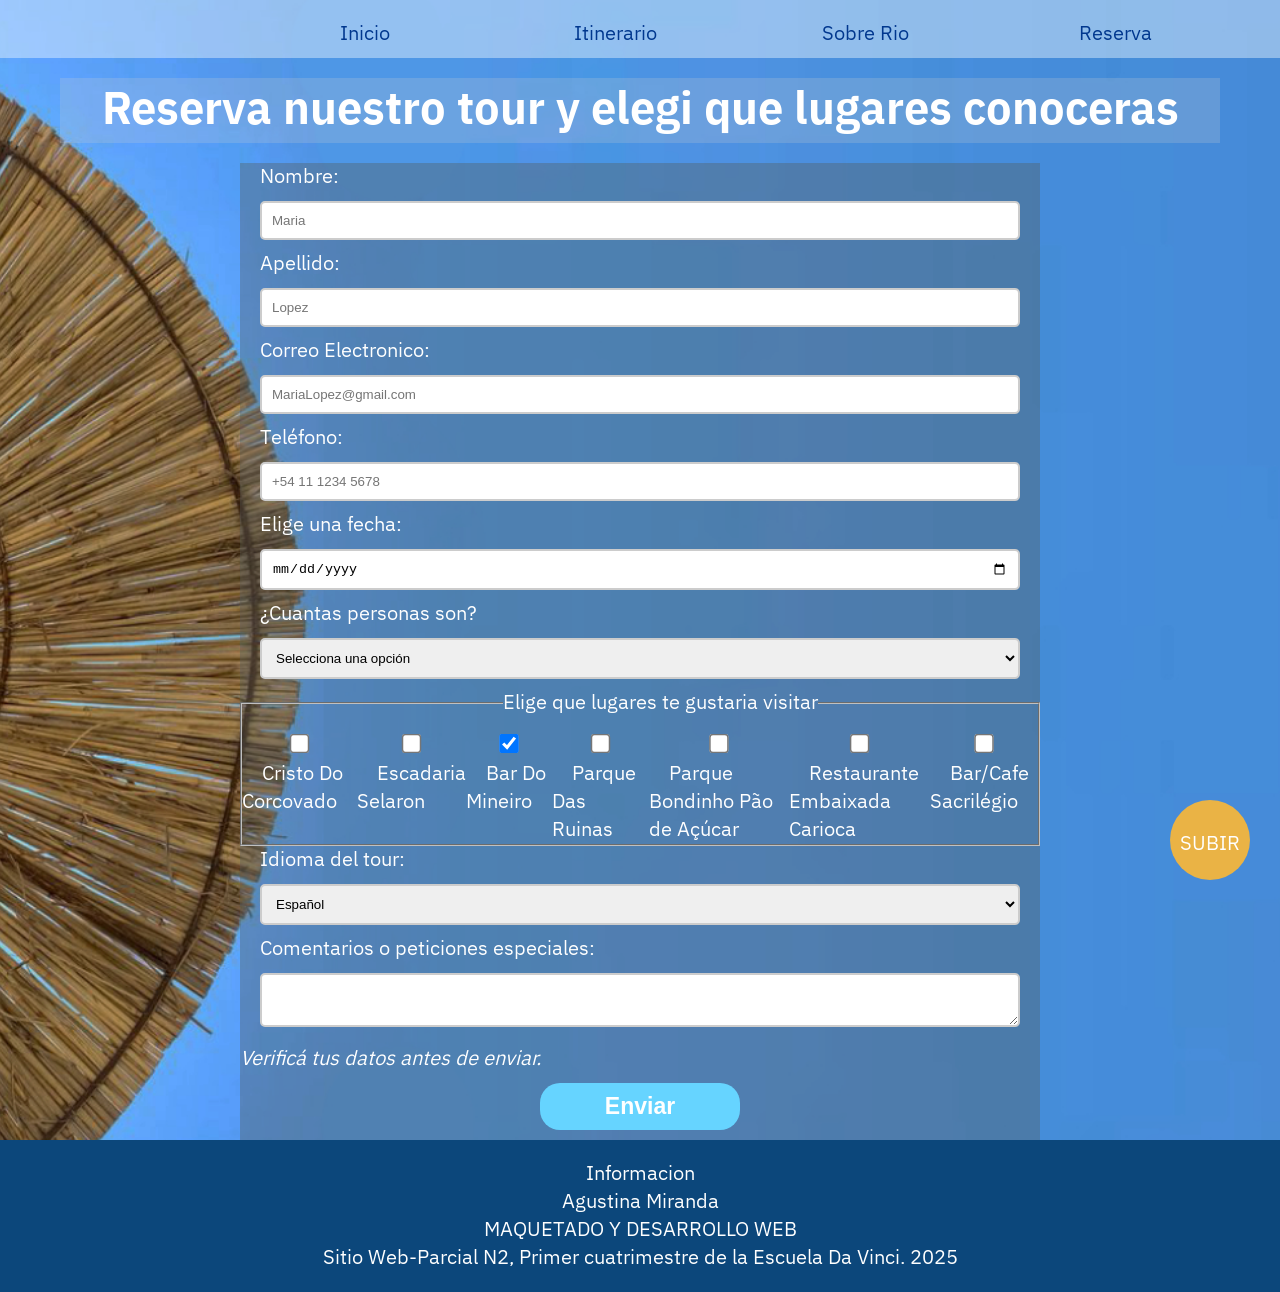
<file: formulario.html>
<!DOCTYPE html>
<html lang="es">
<head>
    <meta charset="UTF-8">
    <meta name="viewport" content="width=device-width, initial-scale=1.0">

    <title>Contactanos</title>

    <link rel="stylesheet" href="style.css">
    <!--fuente tipografica-->
    <link rel="preconnect" href="https://fonts.googleapis.com">
    <link rel="preconnect" href="https://fonts.gstatic.com" crossorigin>
    <link href="https://fonts.googleapis.com/css2?family=IBM+Plex+Sans+JP&display=swap" rel="stylesheet">
   
    
</head>
<body id="fondo-form">
         <header id="main-header">
        <div class="container">
            <nav class="main-navigation">
                <ul>
                    <li><a href="index.html">Inicio</a></li>
                    <li><a href="itinerario.html">Itinerario</a></li>
                    <li><a href="informacion.html">Sobre Rio</a></li>
                    <li><a href="formulario.html">Reserva</a></li>
                </ul>
            </nav>
                
        </div>
    </header>

    <section id="top" class="container text-form">
        
        <h1>Reserva nuestro tour y elegi que lugares conoceras</h1>
        
    </section>

    <section id="reserva" class="d-flex">
        <div class="container reserva-form" >
           <form action="thank-you.html" method="get">
                <div>
                    <label for="name">Nombre: </label>
                    <input type="text" name="name" id="name" placeholder="Maria" required>
                </div>

                 <div>
                    <label for="last_name">Apellido: </label>
                    <input type="text" name="last_name" id="last_name" placeholder="Lopez" required>
                </div>

                <div>
                    <label for="email">Correo Electronico:</label>
                    <input type="email" id="email" name="email" placeholder="MariaLopez@gmail.com" required>
                </div>

                <div>
                    <label for="telefono">Teléfono:</label>
                    <input type="tel" id="telefono" name="telefono" placeholder="+54 11 1234 5678" required>

                </div>

                <div>
                    <label for="fecha">Elige una fecha:</label>
                        <input 
                            type="date"
                            id="fecha"
                            name="fecha" 
                            required>
                </div>
                <div>
                    <label for="personas">¿Cuantas personas son?</label>
                    <select name="personas" id="personas" required>
                        <option value="" disabled selected>Selecciona una opción</option>
                        <option value="1">1</option>
                        <option value="2">2</option>
                        <option value="3">3</option>
                        <option value="4">4</option>
                        <option value="5-mas">5 o mas</option>
                        
                    </select>
                </div>

                <div>       
                    <fieldset class="d-flex">
                            <legend>Elige que lugares te gustaria visitar</legend>
                            <div>
                                <input type="checkbox" id="cristo" name="cristo">
                                <label for="cristo">Cristo Do Corcovado</label>
                            </div>
                            <div>
                                <input type="checkbox" id="escadaria" name="escadaria">
                                <label for="escadaria">Escadaria Selaron</label>
                            </div>
                            <div>
                                <input type="checkbox" id="mineiro" name="mineiro" checked>
                                <label for="mineiro">Bar Do Mineiro</label>
                            </div>
                            <div>
                                <input type="checkbox" id="ruinas" name="ruinas">
                                <label for="ruinas">Parque Das Ruinas</label>
                            </div>
                            <div>
                                <input type="checkbox" id="bondinho" name="bondinho">
                                <label for="bondinho">Parque Bondinho Pão de Açúcar</label>
                            </div>
                            <div>
                                <input type="checkbox" id="restaurante" name="restaurante">
                                <label for="restaurante">Restaurante Embaixada Carioca</label>
                            </div>
                            <div>
                                <input type="checkbox" id="sacrilegio" name="sacrilegio">
                                <label for="sacrilegio">Bar/Cafe Sacrilégio</label>
                            </div>
                        </fieldset>
                </div>

                <div>
                    <label for="idioma">Idioma del tour:</label>
                    <select name="idioma" id="idioma">
                    <option value="es">Español</option>
                    <option value="en">Inglés</option>
                    <option value="pt">Portugués</option>
                    <option value="fr">Francés</option>
                    </select>
                </div>
                <div>
                    <label for="coment">Comentarios o peticiones especiales:</label>
                    <textarea name="coment" id="coment"></textarea>
                    </div>
                    
               
                <div>
                    <p><em>Verificá tus datos antes de enviar.</em></p>
                </div>
                <div class="btn-container">
                    <input type="submit" value="Enviar" class="btn-enviar">
                </div>
            
            </form> 

        </div>

        
    </section>



    <footer>
        <div class="container">

            <p>Informacion</p>
            <p>Agustina Miranda</p>
            <p>MAQUETADO Y DESARROLLO WEB</p>
            <p>Sitio Web-Parcial N2, Primer cuatrimestre de la Escuela Da Vinci. 2025</p>
        </div>
    </footer>
    <div class="container">
        <a id="to-top" href="#top">SUBIR</a>

    </div>
</body>
</html>
</file>
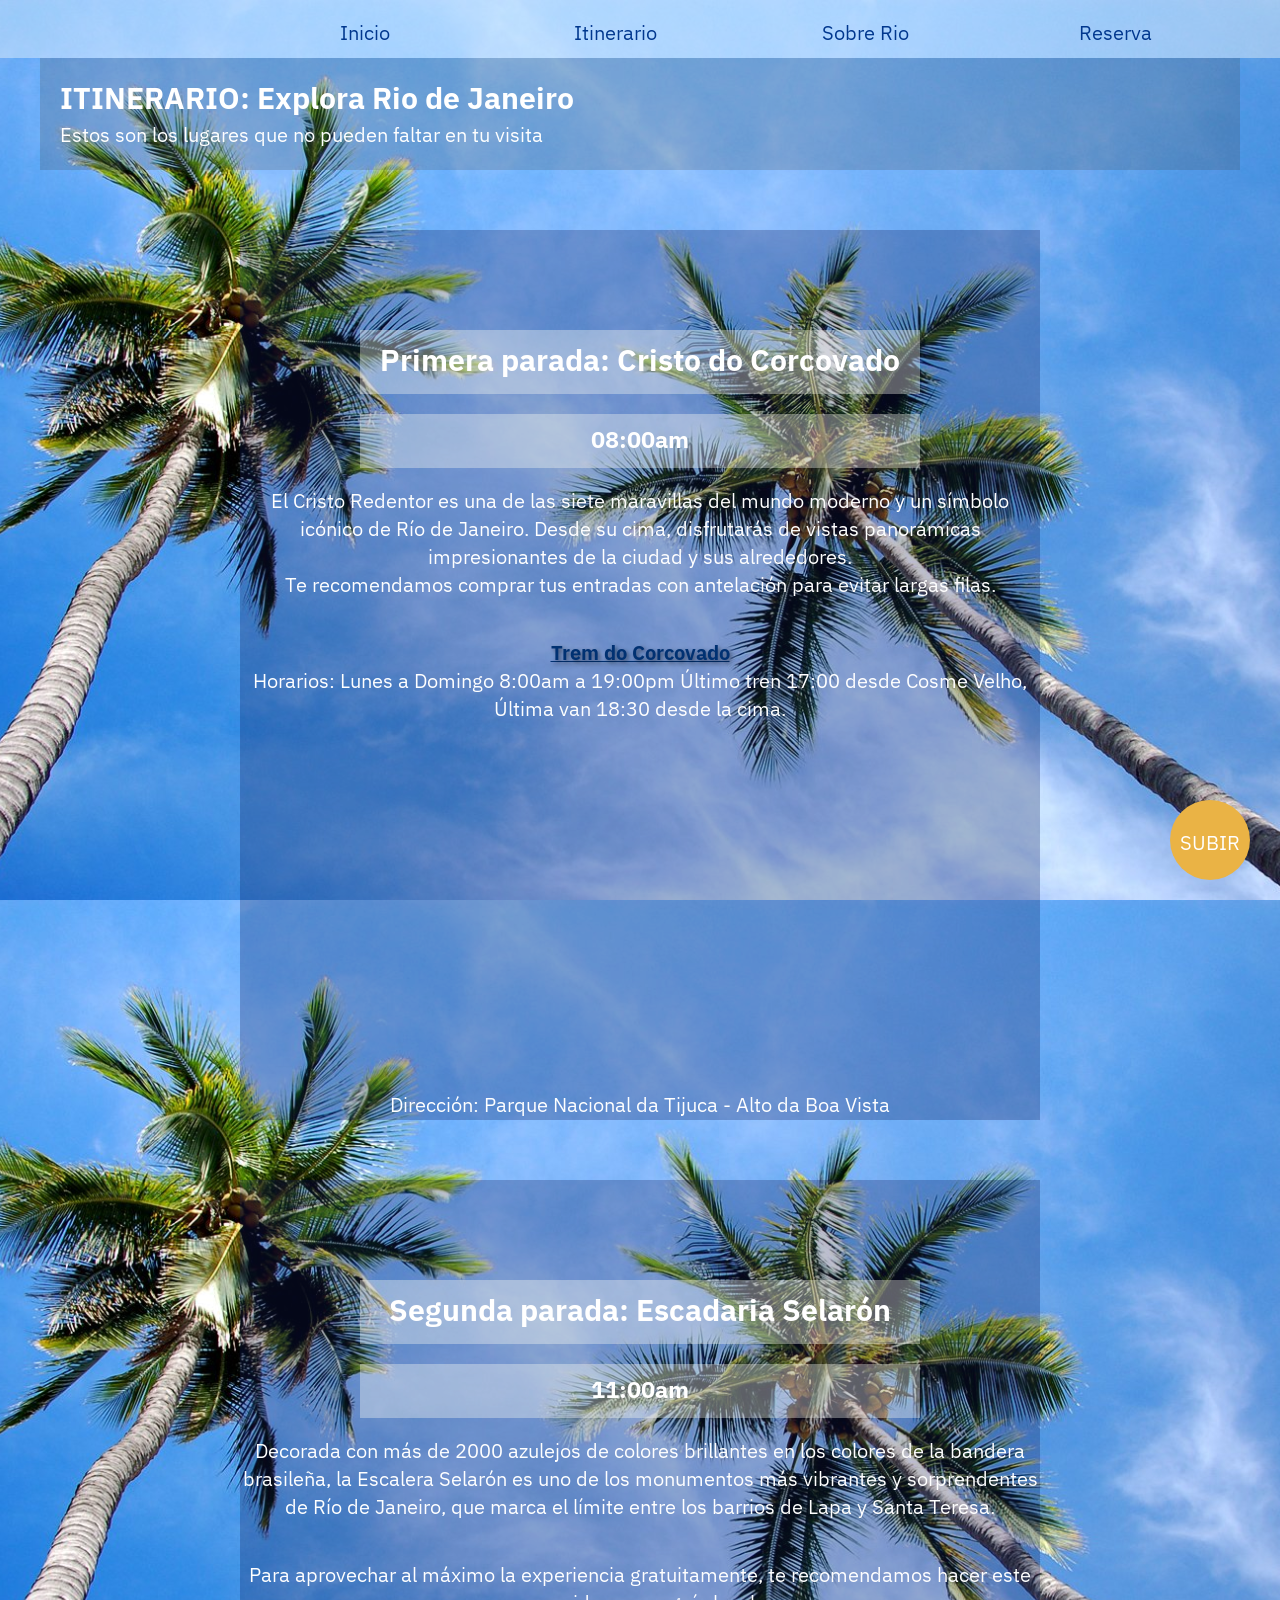
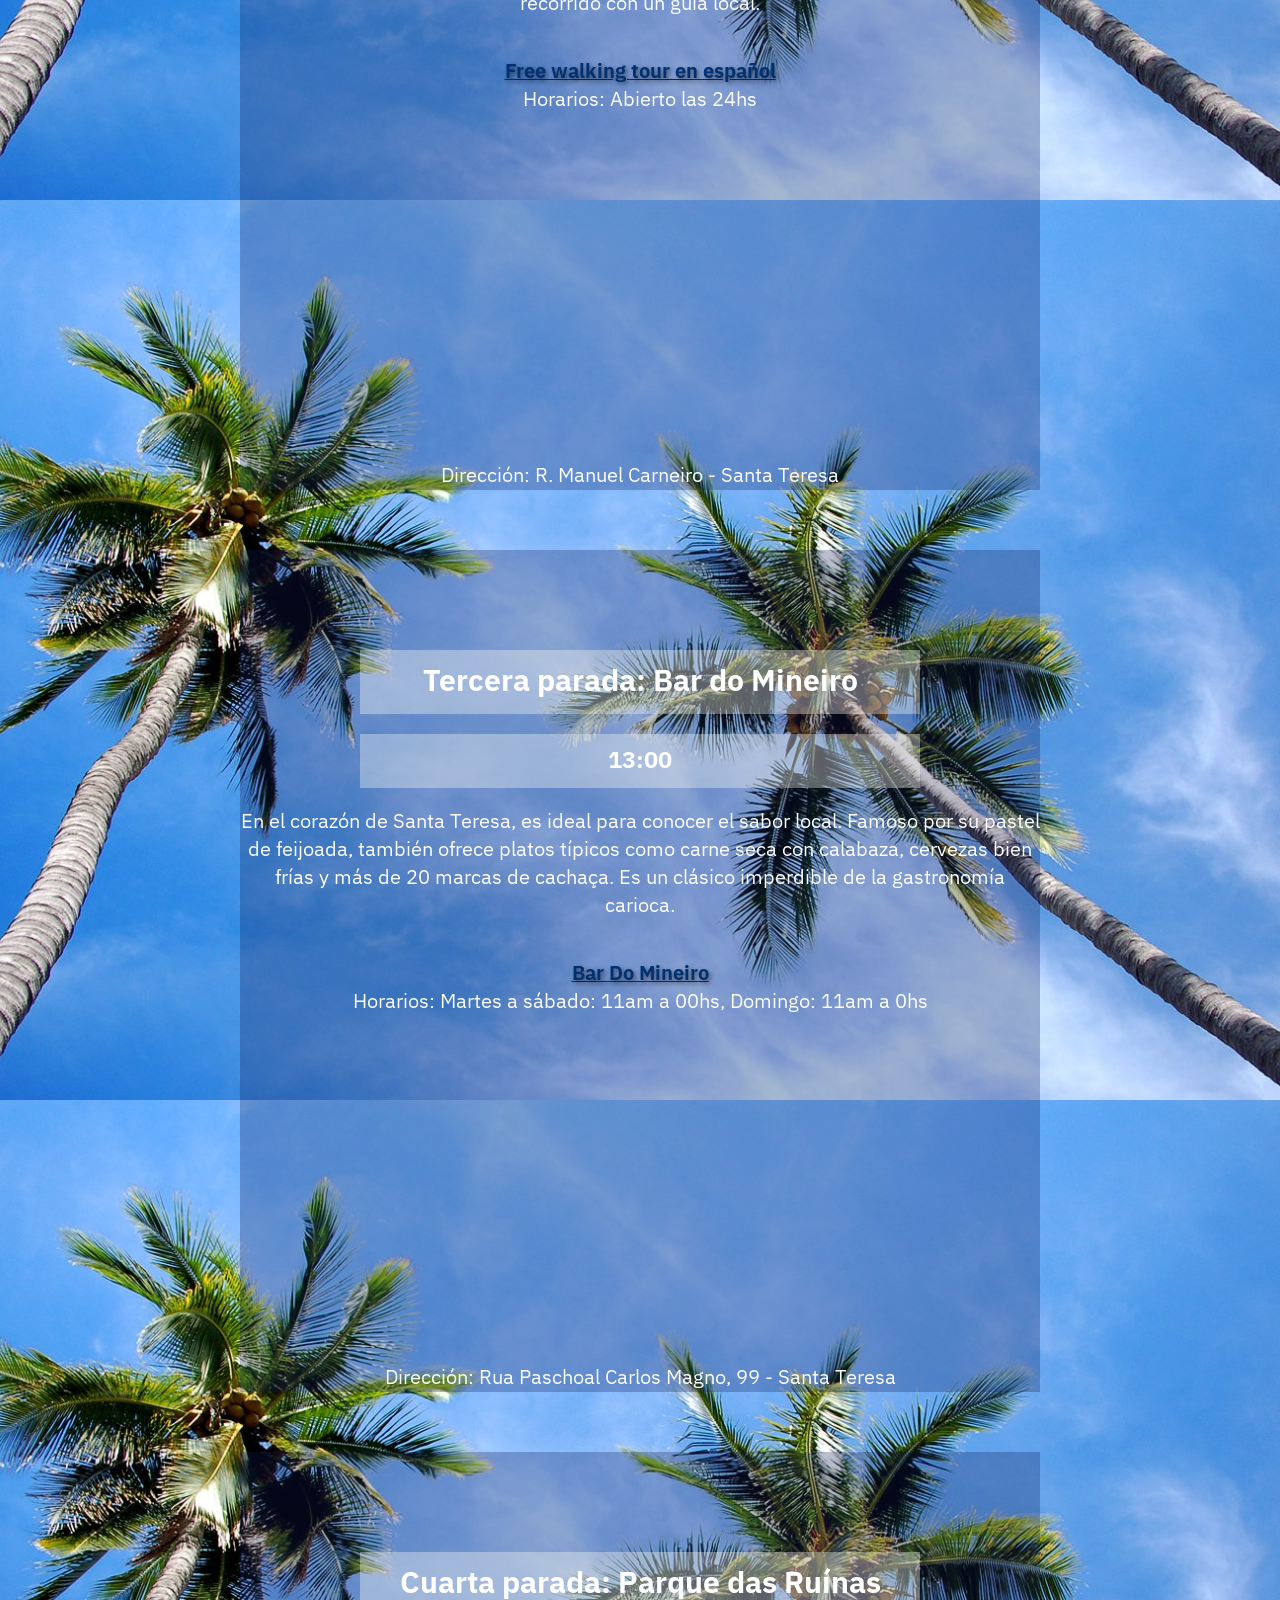
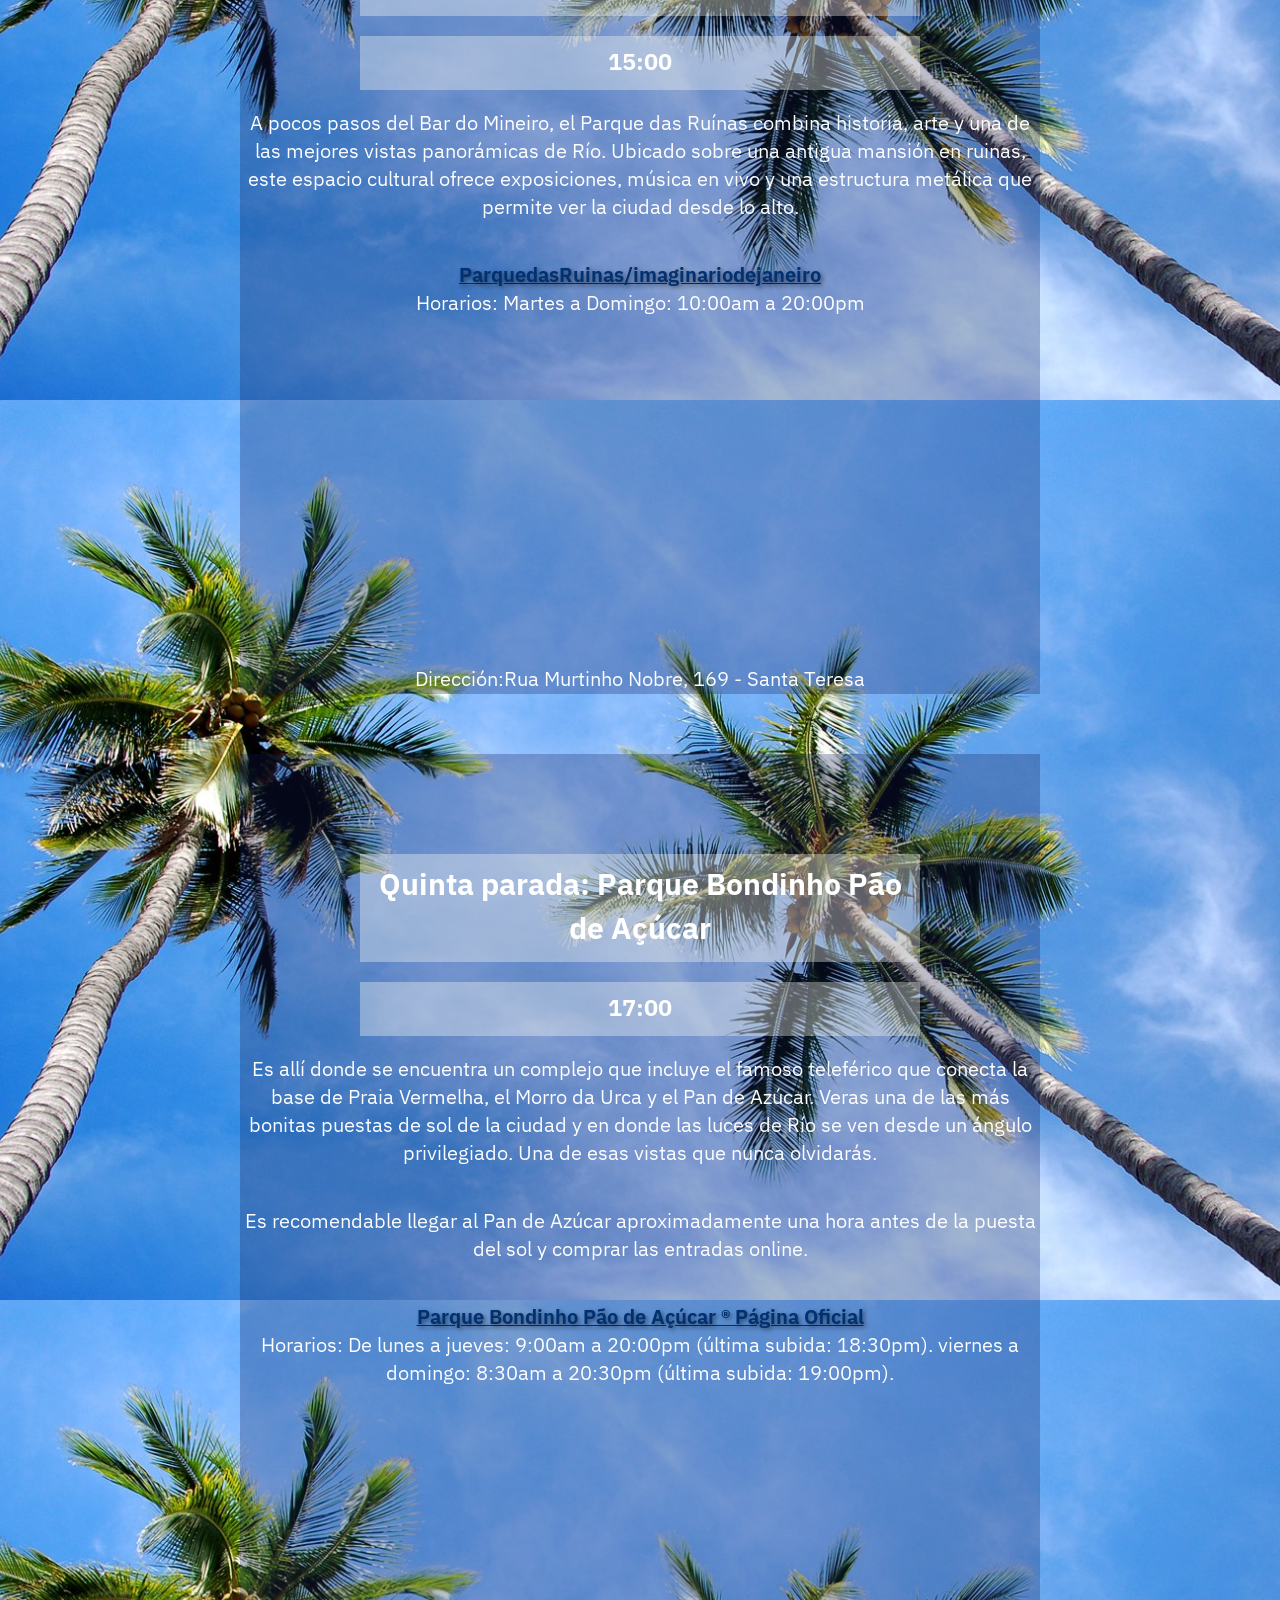
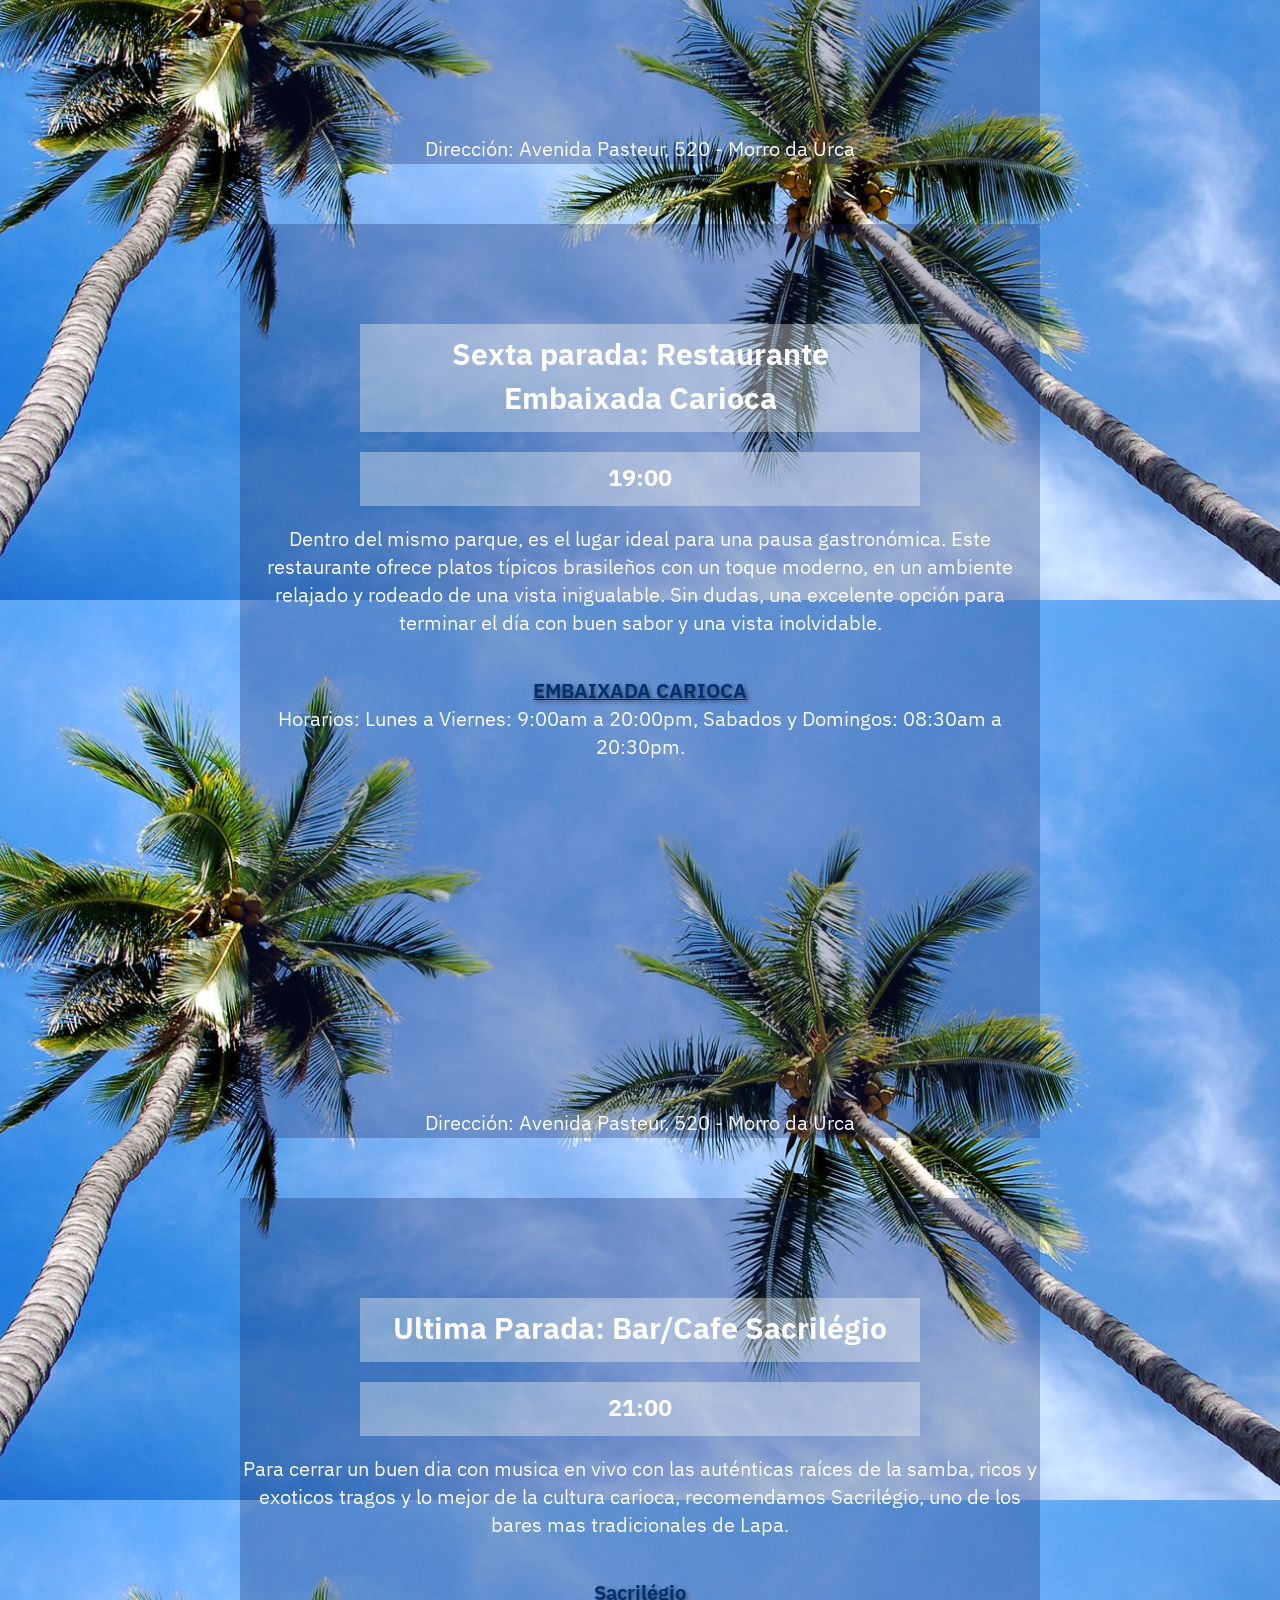
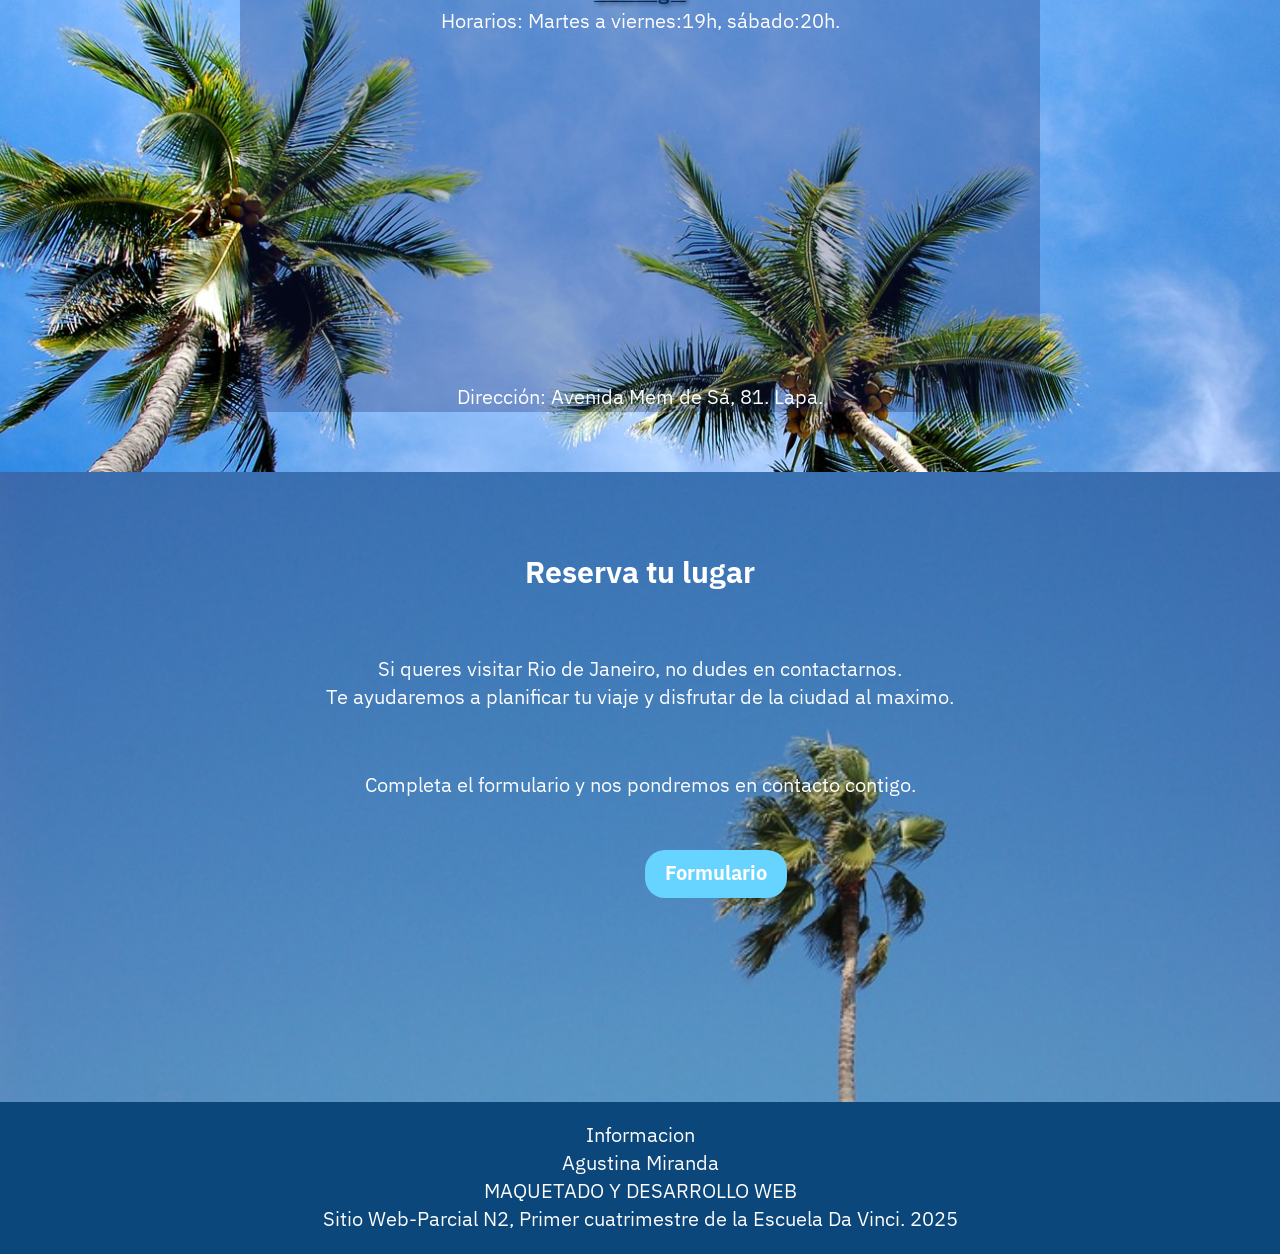
<file: itinerario.html>
<!DOCTYPE html>
<html lang="es">
<head>
    <meta charset="UTF-8">
    <meta name="viewport" content="width=device-width, initial-scale=1.0">

    <title>Itinerario</title>

    <link rel="stylesheet" href="style.css">
    <!-- fuente tipografica -->
    <link rel="preconnect" href="https://fonts.googleapis.com">
    <link rel="preconnect" href="https://fonts.gstatic.com" crossorigin>
    <link href="https://fonts.googleapis.com/css2?family=IBM+Plex+Sans+JP&display=swap" rel="stylesheet">
    
</head>
<body id="fondo-itinerario">
    
    <header id="main-header">
        <div class="container">
            <nav class="main-navigation">
                <ul>
                    <li><a href="index.html">Inicio</a></li>
                    <li><a href="itinerario.html">Itinerario</a></li>
                    <li><a href="informacion.html">Sobre Rio</a></li>
                    <li><a href="formulario.html">Reserva</a></li>
                </ul>
            </nav>
                
        </div>
    </header>

    <section id="top">
        <div class="main-text-itinerario container">
            <h1>ITINERARIO: Explora Rio de Janeiro</h1>
            <p>Estos son los lugares que no pueden faltar en tu visita </p>
        </div>
    </section>
    <section class="parada">
        <div class="container">
            <h2>Primera parada: Cristo do Corcovado</h2>
            <h3>08:00am</h3>
            <p>El Cristo Redentor es una de las siete maravillas del mundo moderno y un símbolo icónico de Río de Janeiro. Desde su cima, disfrutarás de vistas panorámicas impresionantes de la ciudad y sus alrededores.
            <br>Te recomendamos comprar tus entradas con antelación para evitar largas filas.
            </p>
            
            <p><a target="_blank" href="https://www.tremdocorcovado.rio/">Trem do Corcovado</a> <br>
                Horarios: Lunes a Domingo 8:00am a 19:00pm
            Último tren	17:00 desde Cosme Velho, Última van	18:30 desde la cima.
            </p>

            <div class="map container">
                <iframe src="https://www.google.com/maps/embed?pb=!1m18!1m12!1m3!1d14695.802726547145!2d-43.221139242080774!3d-22.952043358553237!2m3!1f0!2f0!3f0!3m2!1i1024!2i768!4f13.1!3m3!1m2!1s0x997fd5984aa13f%3A0x6a1c57b9e44e65cc!2sParque%20Nacional%20da%20Tijuca%20-%20Alto%20da%20Boa%20Vista%2C%20Rio%20de%20Janeiro%20-%20RJ%2C%20Brasil!5e0!3m2!1ses!2sar!4v1751069812276!5m2!1ses!2sar" width="400" height="300" style="border:0;" allowfullscreen="" loading="lazy" referrerpolicy="no-referrer-when-downgrade"></iframe>
            </div>
            <p>Dirección: Parque Nacional da Tijuca - Alto da Boa Vista</p> 
        </div>
    </section>

    <section class="parada">
        <div class="container">
            <h2>Segunda parada: Escadaria Selarón</h2>
            <h3>11:00am</h3>

            <p>Decorada con más de 2000 azulejos de colores brillantes en los colores de la bandera brasileña, la Escalera Selarón es uno de los monumentos más vibrantes y sorprendentes de Río de Janeiro, que marca el límite entre los barrios de Lapa y Santa Teresa.</p>
            <p>Para aprovechar al máximo la experiencia gratuitamente, te recomendamos hacer este recorrido con un guía local. </p>
            
            
            <p><a href="https://www.civitatis.com/es/rio-de-janeiro/free-tour-centro-rio-lapa/?aid=3932">Free walking tour en español</a> <br>
                Horarios: Abierto las 24hs</p>
        </div>
        
        <div class=" map container">
               <iframe src="https://www.google.com/maps/embed?pb=!1m18!1m12!1m3!1d14699.76689776003!2d-43.18999874209953!3d-22.915520203634145!2m3!1f0!2f0!3f0!3m2!1i1024!2i768!4f13.1!3m3!1m2!1s0x997f7b55f02b8f%3A0x7dbbce3bb9724500!2sR.%20Manuel%20Carneiro%2C%20Rio%20de%20Janeiro%20-%20RJ%2C%2020241-120%2C%20Brasil!5e0!3m2!1ses!2sar!4v1751069869975!5m2!1ses!2sar" width="400" height="300" style="border:0;" allowfullscreen="" loading="lazy" referrerpolicy="no-referrer-when-downgrade"></iframe>
            <p>Dirección: R. Manuel Carneiro - Santa Teresa</p>
        </div>
        
    </section>

    <section class="parada">
        <div class="container">
            <h2>Tercera parada: Bar do Mineiro</h2>
            <h3>13:00</h3>
        <p> En el corazón de Santa Teresa, es ideal para conocer el sabor local. Famoso por su pastel de feijoada, también ofrece platos típicos como carne seca con calabaza, cervezas bien frías y más de 20 marcas de cachaça. Es un clásico imperdible de la gastronomía carioca.
            
        </p>
        
        <p><a target="_blank" href="http://bardomineiro.net/">Bar Do Mineiro</a> <br>
            Horarios: Martes a sábado: 11am a 00hs, Domingo: 11am a 0hs</p>
    </div>
    
            <div class=" map container">
            <iframe src="https://www.google.com/maps/embed?pb=!1m18!1m12!1m3!1d14699.166856931572!2d-43.19720704209669!3d-22.921052104378628!2m3!1f0!2f0!3f0!3m2!1i1024!2i768!4f13.1!3m3!1m2!1s0x997f764a9966b5%3A0xc7c4268ac0426764!2sRua%20Paschoal%20Carlos%20Magno%2C%2099%20-%20Santa%20Teresa%2C%20Rio%20de%20Janeiro%20-%20RJ%2C%2020240-290%2C%20Brasil!5e0!3m2!1ses!2sar!4v1751070067284!5m2!1ses!2sar" width="400" height="300" style="border:0;" allowfullscreen="" loading="lazy" referrerpolicy="no-referrer-when-downgrade"></iframe>
            <p>Dirección: Rua Paschoal Carlos Magno, 99 - Santa Teresa</p>
            </div>
        
    </section>


    <section class="parada">
        <div class="container">
            <h2>Cuarta parada: Parque das Ruínas</h2>
            <h3>15:00</h3>
            <p>A pocos pasos del Bar do Mineiro, el Parque das Ruínas combina historia, arte y una de las mejores vistas panorámicas de Río. Ubicado sobre una antigua mansión en ruinas, este espacio cultural ofrece exposiciones, música en vivo y una estructura metálica que permite ver la ciudad desde lo alto.
                
            </p>
            

            <p><a target="_blank" href="https://imaginariodejaneiro.com/que-visitar-en-rio-de-janeiro/centros-culturales/parque-das-ruinas/">ParquedasRuinas/imaginariodejaneiro</a> <br>
                Horarios: Martes a Domingo: 10:00am a 20:00pm</p>
        </div> 
        
            <div class="map container">
             <iframe src="https://www.google.com/maps/embed?pb=!1m18!1m12!1m3!1d14699.495557306824!2d-43.19269234209827!3d-22.91802190397081!2m3!1f0!2f0!3f0!3m2!1i1024!2i768!4f13.1!3m3!1m2!1s0x997f131e459fdf%3A0xeddcfc8f64eb4bfc!2sParque%20das%20Ru%C3%ADnas!5e0!3m2!1ses!2sar!4v1751070278484!5m2!1ses!2sar" width="400" height="300" style="border:0;" allowfullscreen="" loading="lazy" referrerpolicy="no-referrer-when-downgrade"></iframe>
                <p>Dirección:Rua Murtinho Nobre, 169 - Santa Teresa</p>
            </div>
           
    </section>

    <section class="parada">
        <div class="container">
            <h2>Quinta parada: Parque Bondinho Pão de Açúcar</h2>
            <h3>17:00</h3>
            <p>Es allí donde se encuentra un complejo que incluye el famoso teleférico que conecta la base de Praia Vermelha, el Morro da Urca y el Pan de Azúcar. Veras una de las más bonitas puestas de sol de la ciudad y en donde las luces de Río se ven desde un ángulo privilegiado. Una de esas vistas que nunca olvidarás.</p>
            <p>Es recomendable llegar al Pan de Azúcar aproximadamente una hora antes de la puesta del sol y comprar las entradas online.
                
            </p>
        

            <p> <a target="_blank" href="https://www.bondinho.com.br/">Parque Bondinho Pão de Açúcar ® Página Oficial</a><br>
                Horarios: De lunes a jueves: 9:00am a 20:00pm (última subida: 18:30pm). viernes a domingo: 8:30am a 20:30pm (última subida: 19:00pm).</p>
        </div>   
            <div class="map container">
                <iframe src="https://www.google.com/maps/embed?pb=!1m18!1m12!1m3!1d3673.9150659412694!2d-43.16817197436932!3d-22.9533548895377!2m3!1f0!2f0!3f0!3m2!1i1024!2i768!4f13.1!3m3!1m2!1s0x99801777589c71%3A0x713d25f9b570eb82!2zUGFycXVlIEJvbmRpbmhvIFDDo28gZGUgQcOnw7pjYXI!5e0!3m2!1ses!2sar!4v1751070329279!5m2!1ses!2sar" width="400" height="300" style="border:0;" allowfullscreen="" loading="lazy" referrerpolicy="no-referrer-when-downgrade"></iframe>
                <p>Dirección: Avenida Pasteur, 520 - Morro da Urca</p>
            </div>
         
    </section>

    <section class="parada">
        <div class="container">
            <h2>Sexta parada: Restaurante Embaixada Carioca</h2>
            <h3>19:00</h3>
            <p>Dentro del mismo parque, es el lugar ideal para una pausa gastronómica. Este restaurante ofrece platos típicos brasileños con un toque moderno, en un ambiente relajado y rodeado de una vista inigualable. 
            Sin dudas, una excelente opción para terminar el día con buen sabor y una vista inolvidable.
        </p>
            
            
            <p><a target="_blank" href="https://www.embaixadacarioca.com/">EMBAIXADA CARIOCA</a><br>
                Horarios: Lunes a Viernes: 9:00am a 20:00pm, Sabados y Domingos: 08:30am a 20:30pm.</p>
        
        </div> 
            <div class="map container">
                <iframe src="https://www.google.com/maps/embed?pb=!1m18!1m12!1m3!1d14695.904952604433!2d-43.17451184208123!3d-22.951102208426345!2m3!1f0!2f0!3f0!3m2!1i1024!2i768!4f13.1!3m3!1m2!1s0x998157cd37bd8b%3A0x1c158c482226ad4f!2sEmbaixada%20Carioca!5e0!3m2!1ses!2sar!4v1751070544978!5m2!1ses!2sar" width="400" height="300" style="border:0;" allowfullscreen="" loading="lazy" referrerpolicy="no-referrer-when-downgrade"></iframe>
                <p>Dirección: Avenida Pasteur, 520 - Morro da Urca</p>
            </div>
          
    </section>

    <section class="parada">
        <div class="container">
            <h2>Ultima Parada: Bar/Cafe Sacrilégio</h2>
            <h3>21:00</h3>
            <p>Para cerrar un buen dia con musica en vivo con las auténticas raíces de la samba, ricos y exoticos tragos y lo mejor de la cultura carioca, recomendamos Sacrilégio, uno de los bares mas tradicionales de Lapa. </p>
            
            <p> <a target="_blank" href="http://www.sacrilegio.com.br/">Sacrilégio</a><br>
                Horarios: Martes a viernes:19h, sábado:20h.</p>
        </div>
        
        <div class="map container">
            <iframe src="https://www.google.com/maps/embed?pb=!1m18!1m12!1m3!1d14700.022452992496!2d-43.192352042100744!3d-22.913163803317058!2m3!1f0!2f0!3f0!3m2!1i1024!2i768!4f13.1!3m3!1m2!1s0x997f651fed865b%3A0x918676c6d1a93892!2sCaf%C3%A9%20Cultural%20Sacril%C3%A9gio%20-%20Lapa!5e0!3m2!1ses!2sar!4v1751070601333!5m2!1ses!2sar" width="400" height="300" style="border:0;" allowfullscreen="" loading="lazy" referrerpolicy="no-referrer-when-downgrade"></iframe>
            <p>Dirección: Avenida Mem de Sá, 81. Lapa.</p>
        </div>
    
    </section>
     <section id="seccion3">
        <div class="container text-3">
            <h2>Reserva tu lugar</h2>
            <p>Si queres visitar Rio de Janeiro, no dudes en contactarnos. <br> Te ayudaremos a planificar tu viaje y disfrutar de la ciudad al maximo.</p>
            <p>Completa el formulario y nos pondremos en contacto contigo.</p>
            <a href="formulario.html">Formulario</a>
        </div>

    </section>

    




    <footer>
        <div class="container">
            <p>Informacion</p>
            <p>Agustina Miranda</p>
            <p>MAQUETADO Y DESARROLLO WEB</p>
            <p>Sitio Web-Parcial N2, Primer cuatrimestre de la Escuela Da Vinci. 2025</p>

        </div>
    </footer>

    <div>
        <a id="to-top" href="#top">SUBIR</a>

    </div>
</body>
</html>
</file>
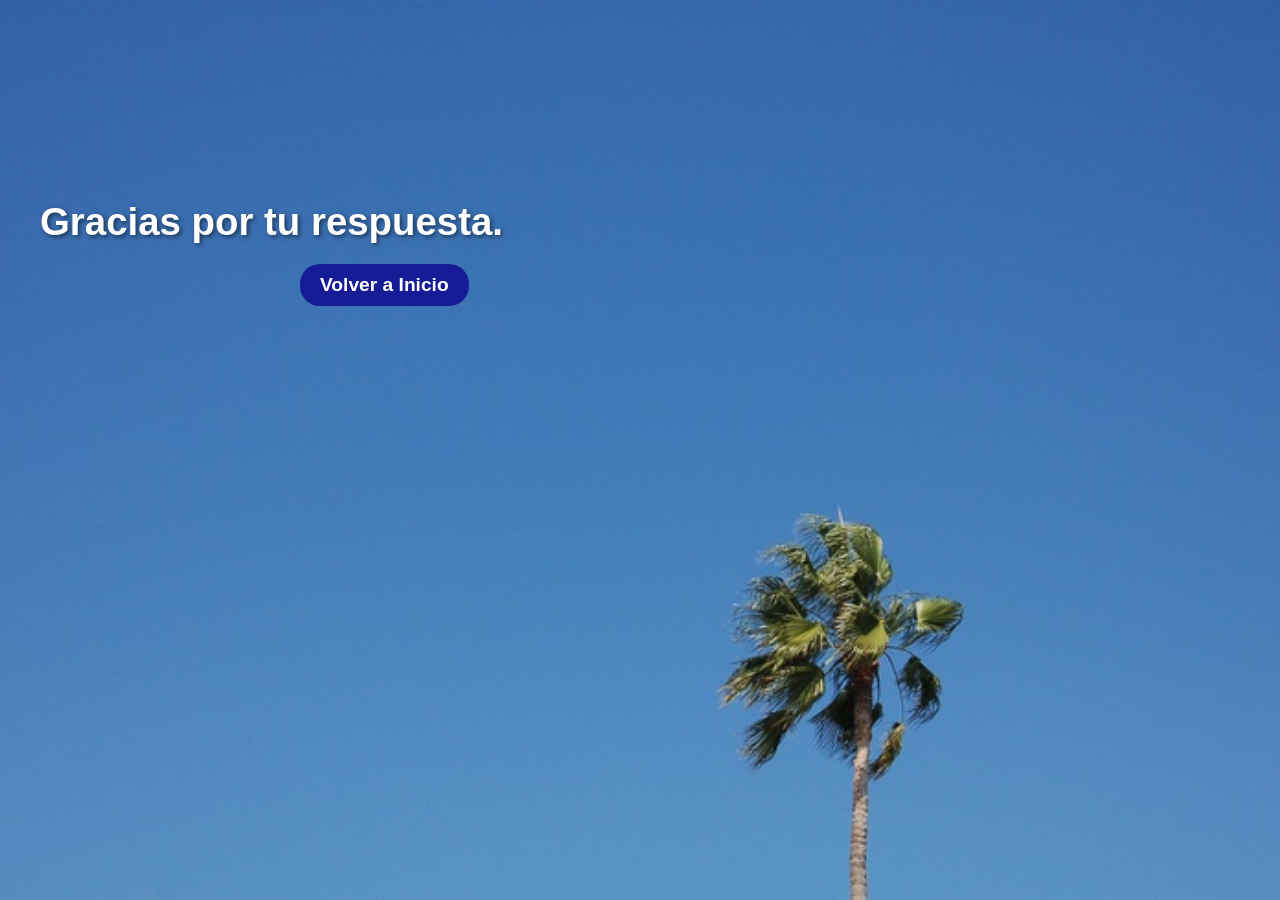
<file: thank-you.html>
<!DOCTYPE html>
<html lang="en">
<head>
    <meta charset="UTF-8">
    <meta name="viewport" content="width=device-width, initial-scale=1.0">
    <title>Gracias!</title>
    <link rel="stylesheet" href="style.css">
</head>
<body id="fondo-gracias">
    
        <div class="container">
            <h1>Gracias por tu respuesta.</h1>
        </div>
        <div class="btn-volver">
            <a href="index.html">Volver a Inicio</a>
        </div>
    
</body>
</html>
</file>
<file: style.css>
*{
    margin: 0;
    padding: 0;
    box-sizing: border-box;
}

html{
    font-size:1.2rem;
    scroll-behavior: smooth;
    scroll-padding-top: 150px;
}

body{
    font-family: 'IBM Plex Sans JP', Tahoma, Geneva, Verdana, sans-serif;
    background-color: #67bcdb;
    color: #ffff;

}
.container{
    max-width: 1200px;
    margin-left: auto;
    margin-right: auto;
}

#main-header{
    top: 0;
    position: sticky;
    z-index: 5;
    background-color: rgba(240, 248, 255, 0.441);


}
.logo{
   height: 60px;
   width: auto;
}

.main-navigation{
 width: 1200px;

    ul{
        display: flex;
        justify-content:flex-end;
        

        li{
            list-style: none;
            width: 250px;
            

            a{
                color:#00378e;

                text-decoration: none;
                text-align:center;
                padding-top: 20px;
                padding-bottom: 10px;
                display: block;      
                transition: all 0.5s;  
            }

            a:hover{
                background-color: #e8e6ad;
                color: rgb(177, 38, 28);
                transition: all 0.5s;
                

            }
        }
    }
}
/*Pagina de inicio*/

.main-text{
    position: relative;
  
    background-image:url('imagenes/ciudad_cristo1.jpg');
    width: 100%;
    height: 800px;
    background-size: cover;
    background-position: center;
    
}

.main-text h1{
    position: absolute;
    bottom: 20px;
    left:80px;
    font-size: 2.5rem;
    font-weight: bold;

    
}

.main-text span{
   background-color: rgba(255, 255, 255, 0.501);
    display: inline-block;       
    padding: 0 80px;    
    margin: 5px 0;       
   
}


#intro{
    background-image: url(imagenes/ciudad_cristo.jpg);
    width: 100%;
    height: 100vh;
    background-size: cover;
    background-position: center;
    display: flex;               
    flex-direction: column;      
    
    
    
    .text-intro {
    max-width: 800px;
    margin: 0 auto;
    padding: 60px 20px;
    
        p{
          margin-bottom: 40px; 
       
        }
    }

    a {
        background-color: rgb(102, 212, 255);
        border-radius: 20px;
        color: #ffffff;
        padding: 10px 20px;
        text-decoration: none;
        font-weight: bold;
        margin-left: 40vh;
        transition: all 0.5s;
    }

    a:hover {
        background-color: #161c96;
        transform: scale(1.06);
        transition: all 0.5s;
    }

}



#seccion2{
    background-image: url(imagenes/playa-calle2.jpg);
    width: 100%;
    height: 100%;
    background-size: cover;
    background-position: center;

    .text-2 {
    max-width: 800px;
    margin: 0 auto;
    padding: 40px 20px;
    
   }
     

    p{
       margin-bottom: 20px;    
       text-align: center;  
       
    }
    a {
        background-color: rgb(102, 212, 255);
        border-radius: 20px;
        color: #ffffff;
        padding: 10px 20px;
        text-decoration: none;
        font-weight: bold;
        margin-left: 40vh;
        transition: all 0.5s;
    }

    a:hover {
        background-color: #161c96;
        transform: scale(1.06);
        transition: all 0.5s;
    }

    
}    

.banner-playas{
 height:50vh;
 width: 50vh;
 border-radius: 20px;
  background-image: url('imagenes/playa5.jpg');
  background-repeat: no-repeat;
  background-position: center;
  background-size: cover;
  background-attachment: scroll;
  display: flex;
  align-items: center;
  justify-content: center;
  position: relative;
  color: #ffffff;

}
.bg-animation{
    animation: bg-dynamic 20s alternate infinite linear;
}

@keyframes bg-dynamic {
    20%{
        background-image: url('imagenes/playa1.jpg');
    }
    
    25%{
        background-image: url('imagenes/playa6.jpg');
    }
    50%{
        background-image: url('imagenes/playa4.jpg');
    }
    
    75%{
        background-image: url('imagenes/playa3.jpg');
    }
    100%{
        background-image: url('imagenes/playa5.jpg');
    }
}

.bg-animation2{
    animation: bg-dynamic2 20s alternate infinite linear;
}
.banner-parques {
height:50vh;
 width: 50vh;
 border-radius: 20px;
  background-image: url('imagenes/parque1.jpg');
  background-repeat: no-repeat;
  background-position: center;
  background-size: cover;
  background-attachment: scroll;
  display: flex;
  align-items: center;
  justify-content: center;
  position: relative;
  color: #ffffff;
}
@keyframes bg-dynamic2 {
    20%{
        background-image: url('imagenes/parque1.jpg');
    }

    25%{
        background-image: url('imagenes/parque2.jpg');
    }
    50%{
        background-image: url('imagenes/parque3.jpg');
    }

    75%{
        background-image: url('imagenes/parque4.jpg');
    }
    100%{
        background-image: url('imagenes/parque5.jpg');
    }
}
.banners{
    
  display: flex;
   
  justify-content: center;
  align-items: center;

  padding: 40px 0;
    }

#seccion3{
    background-image: url(imagenes/palmera.jpg);
    width: 100%;
    height: 70vh;
    background-size: cover;
    background-position:bottom;

    .text-3 {
    max-width: 800px;
    padding-top: 80px;

    p, h2{
       margin-bottom: 60px;  
       text-align: center;    
      
    }
    a {
        background-color: rgb(102, 212, 255);
        border-radius: 20px;
        color: #ffffff;
        padding: 10px 20px;
        text-decoration: none;
        font-weight: bold;
        margin-left: 45vh;
        transition: all 0.5s;
    }

    a:hover {
        background-color: #161c96;
        transform: scale(1.06);
        transition: all 0.5s;
    }

    }
 }


footer{
    background-color: rgb(12, 71, 123);
    padding: 20px 0;
    text-align: center;
    color: #ffffff;
    font-size: 1rem;
    position: relative;
    bottom: 0;
    width: 100%;
}



#to-top{
    position: fixed;
    width: 80px;
    height: 80px;
    padding:30px 10px;
    background-color: rgb(234, 179, 69);
    bottom: 20px;
    right: 30px;
    border-radius: 50%;
    text-decoration: none;
    transition: all 0.3s;
    color: white;

}

#to-top:hover{
    background-color: #faffd2;
    color:rgb(234, 179, 69);
    transform: scale(1.06);
    transition: all 0.3s;
}


/*Pagina Formulario*/
#fondo-form { 
  background-image: url("imagenes/palapa.jpg");
  background-size: cover;
  background-position: center;
  background-repeat: no-repeat;
  
}


.reserva-form {
  max-width: 800px;
  margin: 0 auto;
  color: rgb(255, 255, 255);
  background-color: rgba(86, 93, 93, 0.379);
}

input, select, textarea {
  padding: 10px;
  border-radius: 5px;
  border: 2px solid #ccc;
  margin:10px 20px;
  width: calc(100% - 40px);


}

input[type="checkbox"] {
transform: scale(1.5);


}

label, legend {
margin:10px 20px;
font-size: 1rem;
text-align: center;  


   
}

.text-form {
  text-align: center;
  padding: 20px;
  color: #ffffff;
  font-size: 1.5rem;
}

.text-form h1{
  background-color: #cccccc38;
}


/*boton enviar formulario*/
.btn-container{
  display: flex;
  justify-content: center;

    .btn-enviar{
    width: 200px;
    padding: 10px 16px;
    font-size: 1.2rem;
    background-color: rgb(102, 212, 255);
    border-radius: 20px;
    color: #ffffff;
    font-weight: bold;
    transition: all 0.5s;
    border: none;
    }

    .btn-enviar:hover {
        background-color: #161c96;
        color: rgb(255, 255, 255);
        transform: scale(1.06);
        transition: all 0.5s;
    }
}

/*Pagina Gracias*/
#fondo-gracias {
background-image: url("imagenes/palmera.jpg");
background-size: cover;
background-position: bottom;
background-repeat: repeat;
width: 100%;
height: 100vh;


.btn-volver {
    display: flex;
    margin-left:300px;
    margin-top: 20px;

    a {
        background-color:#161c96;
        border-radius: 20px;
        padding: 10px 20px;
        color: #ffffff;
        text-decoration: none;
        font-weight: bold;
        transition: all 0.4s;
    }

    a:hover {
        background-color: rgb(102, 212, 255) ;
        color: rgb(255, 255, 255);
        transform: scale(1.06);
        transition: all 0.4s;
        }
    }

    h1{
        color: #ffffff;
        text-align: left;
        font-size: 2rem;
        padding-top: 200px;
        text-shadow: 2px 2px 4px rgba(0, 0, 0, 0.5);
    }
}


 /*clases aux*/
.d-flex {
  display: flex;

}


/*Pagina Itinerario*/
#fondo-itinerario{
    background-image: url(imagenes/palmeras1.jpg);
    background-size: cover;
    background-position: center;
    width: 100%;
    height: 100vh;

    .main-text-itinerario{
        background-color: #44444438;
        padding: 20px;
    }

    .parada{
    background-color: #10195747;
    max-width: 800px;
    padding-top: 80px;
    margin: 60px auto;

    .map{
        margin: 20px auto;
        text-align: center;
    }
    
    p, h2, h3{
       margin-bottom: 40px;
       text-align: center;
          
    }

    h2, h3{
    background-color: #f9f8f25c;
    padding: 10px;
    margin: 20px 120px;
 
        
    }

    a{
        color: #003172;
        font-weight: bold;
        text-align: center;
        text-shadow: 2px 2px 4px rgba(0, 0, 0, 0.5);

    }
    a:hover{
        color: #e8e469;
        


    }
}
}

/*Pagina info*/
 .menu{
        padding: 1.5rem 0;
        display: flex;
        justify-content:center;
        list-style: none;
        gap: 1rem;
      

        li{
            
            a{
                background-color: #f4bd79e3;
                border-radius: 5px;
                padding: 30px 0;
                width: 150px;
                text-align: center;
                color:#fff;
                display: inline-block;
                text-decoration: none;
            }
        }

    }

#map{
    margin: 20px auto;
    text-align: center;
    padding: 20px;
}



.sobre-rio{
    background-color: #575233;

}
#top-rio{
background-image: url("imagenes/playa-calle2.jpg");
background-size: contain;
background-position: bottom;
background-repeat: repeat;
width: 100%;
height: 100vh;
}

#info{
background-image: url("imagenes/palmera.jpg");

    width: 100%;
    height: 150vh;
    background-size: contain;
    background-position:bottom;
    background-repeat: repeat;

    .informacion {
    max-width: 800px;
    padding-top: 50px;
    

    p, h2{
       margin-bottom: 50px;  
       text-align: center;  
       
       padding: 20px;
    }

}
}

#enlaces{
    background-image: url("imagenes/palmera.jpg");

    width: 100%;
    height: 50vh;
    background-size: contain;
    background-position:bottom;
    background-repeat: repeat;
    


.text-enlaces {
  padding: 35px 20px;
  max-width: 900px;
  
  border-radius: 10px;
   margin-top: auto;


    h2{
     color: #e09448;
     margin-bottom: 20px;
    }

    ul {
      
      padding: 10px;
      li {
        margin-bottom: 12px;
        
         a{
          text-decoration: none;
          color: #ffffff;
          text-decoration: underline;
                    
        }
    }
}
}
}

#noticias{
background-image: url("imagenes/fondo-noticias.jpg");

    width: 100%;
    height: 130vh;
    background-size:contain;
    background-position:center;

    h2{
        text-align: center;
        padding-top: 40px;
        color: #ffffffe4;
        font-size: 2.5rem;
        margin-bottom: 20px;
    }
}

 .text-noti {
  display: flex;
  padding: 40px 20px;
  max-width: 900px;
  margin: auto;
 
  border-radius: 10px;
  flex-wrap: wrap;

  .noticia{
    flex: 1 1 40%;
    background-color: rgba(42, 47, 52, 0.558);
    margin: 20px 10px;
    padding: 20px;
    color: #ecf1f7;
    text-align: center;
    border-radius: 25px;
    transition: transform 0.3s ease;

    p{
        color: #d28526;
    }

  }
  .noticia:hover{
    transform: translateY(-4px);
  }

 }

#eventos {
 background-image: url("imagenes/fondo-azul.jpg");

    width: 100%;
    height: 80vh;
    background-size:contain;
    background-repeat: repeat;
    background-position:center;
    padding: 60px 20px;
 

  .fechas-eventos{
    padding: 40px 20px;
  max-width: 900px;
  margin: auto;

  background-color: rgba(255, 255, 255, 0.51);
   
   
    border-radius: 25px;
    transition: transform 0.3s ease;
    h2{
       color: #003172;
    }

    ul{
        
        li{ 
            background-color: rgba(21, 26, 69, 0.478);
            padding: 10px;
            margin: 20px;
             list-style: none;
            
            }
    }

  }

 }

 #clima {
    background-image: url("imagenes/palapa.jpg");

    width: 100%;
    height: 80vh;
    background-size:cover;
    background-repeat: repeat;
    background-position:center;
    padding: 60px 20px;

    .text-clima{
        max-width: 800px;
        text-align: center;
        padding-top: 40px;
        color: #ffffffe4;
        
        margin-bottom: 20px;

        h2{
            font-size: 2rem;
        }
    }
    
    

 }
</file>
